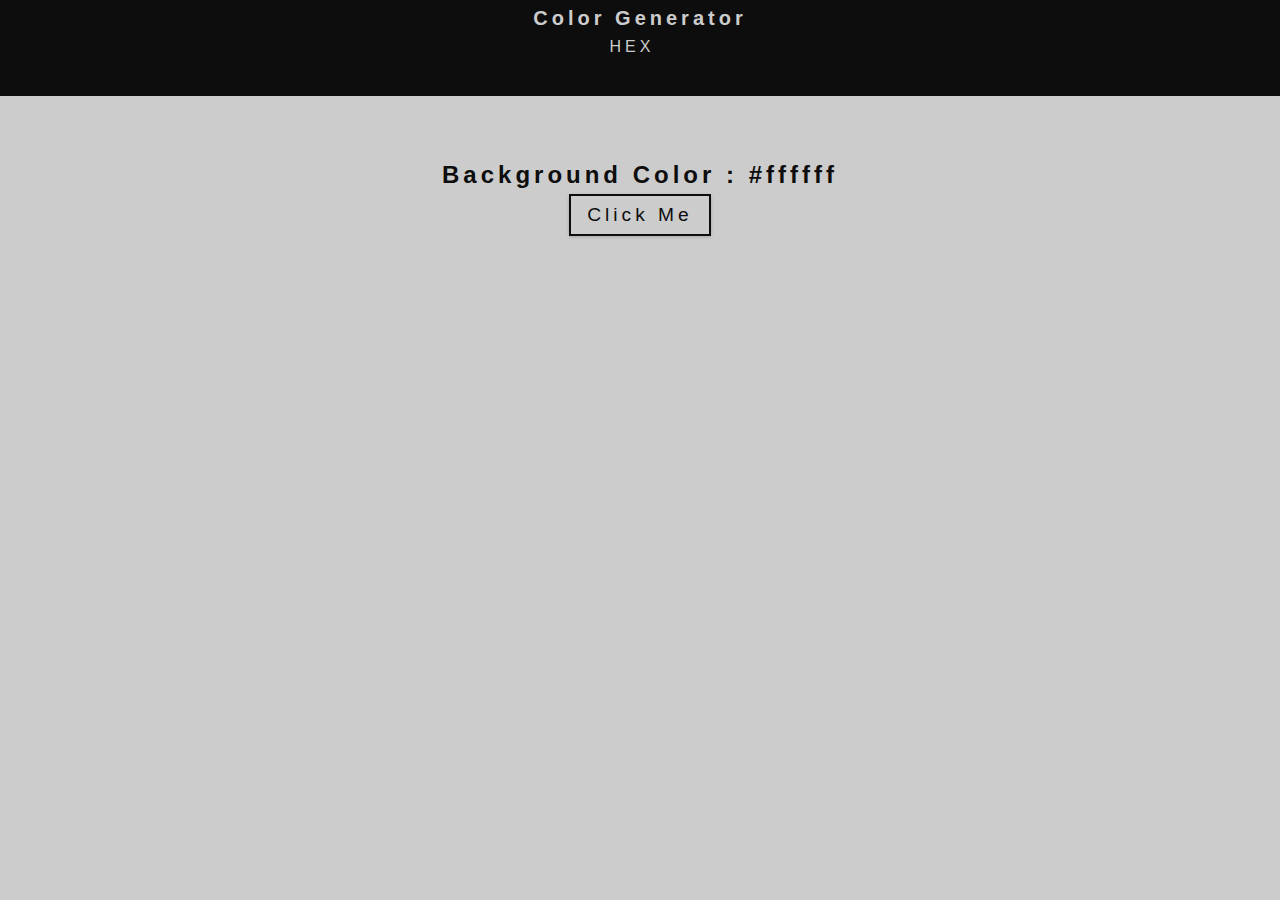
<file: background color flipper/index.html>
<!DOCTYPE html>
<html lang="en">

<head>
    <meta charset="UTF-8">
    <meta name="viewport" content="width=device-width, initial-scale=1.0">
    <title>Background Color Flipper</title>
    <link rel="stylesheet" href="styles.css">
</head>

<body>
    <nav>
        <div class="logo">
            <h4>
                Color Generator
            </h4>
            <ul>
                <li>
                    <a href="#">Hex</a>
                </li>
            </ul>
        </div>
    </nav>

    <div class="container">
        <h2>
            Background Color : <span class="color">#ffffff</span>
        </h2>

        <button id="btn">Click Me</button>
    </div>

<script src="index.js"></script>
</body>

</html>
</file>
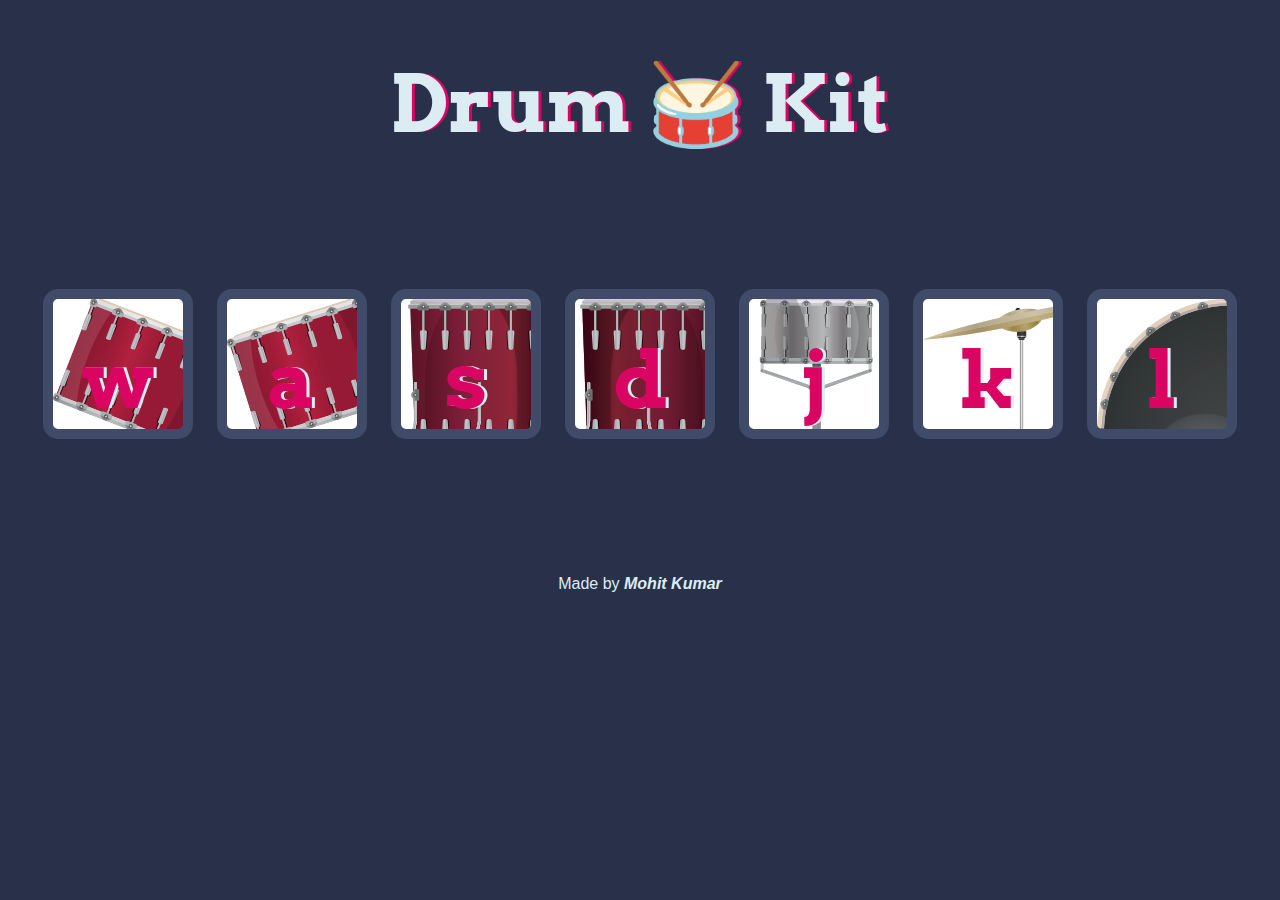
<file: Drum Kit/index.html>
<!DOCTYPE html>
<html lang="en" dir="ltr">

<head>
  <meta charset="utf-8">
  <title>Drum Kit</title>
  <link rel="stylesheet" href="styles.css">
  <link href="https://fonts.googleapis.com/css?family=Arvo" rel="stylesheet">
</head>

<body>

  <h1 id="title">Drum 🥁 Kit</h1>
  <div class="set">
    <button class="w drum">w</button>
    <button class="a drum">a</button>
    <button class="s drum">s</button>
    <button class="d drum">d</button>
    <button class="j drum">j</button>
    <button class="k drum">k</button>
    <button class="l drum">l</button>
  </div>


  <footer>
    Made by <strong><em>Mohit Kumar</em></strong>
  </footer>
  <script src="index.js"></script>
</body>

</html>
</file>
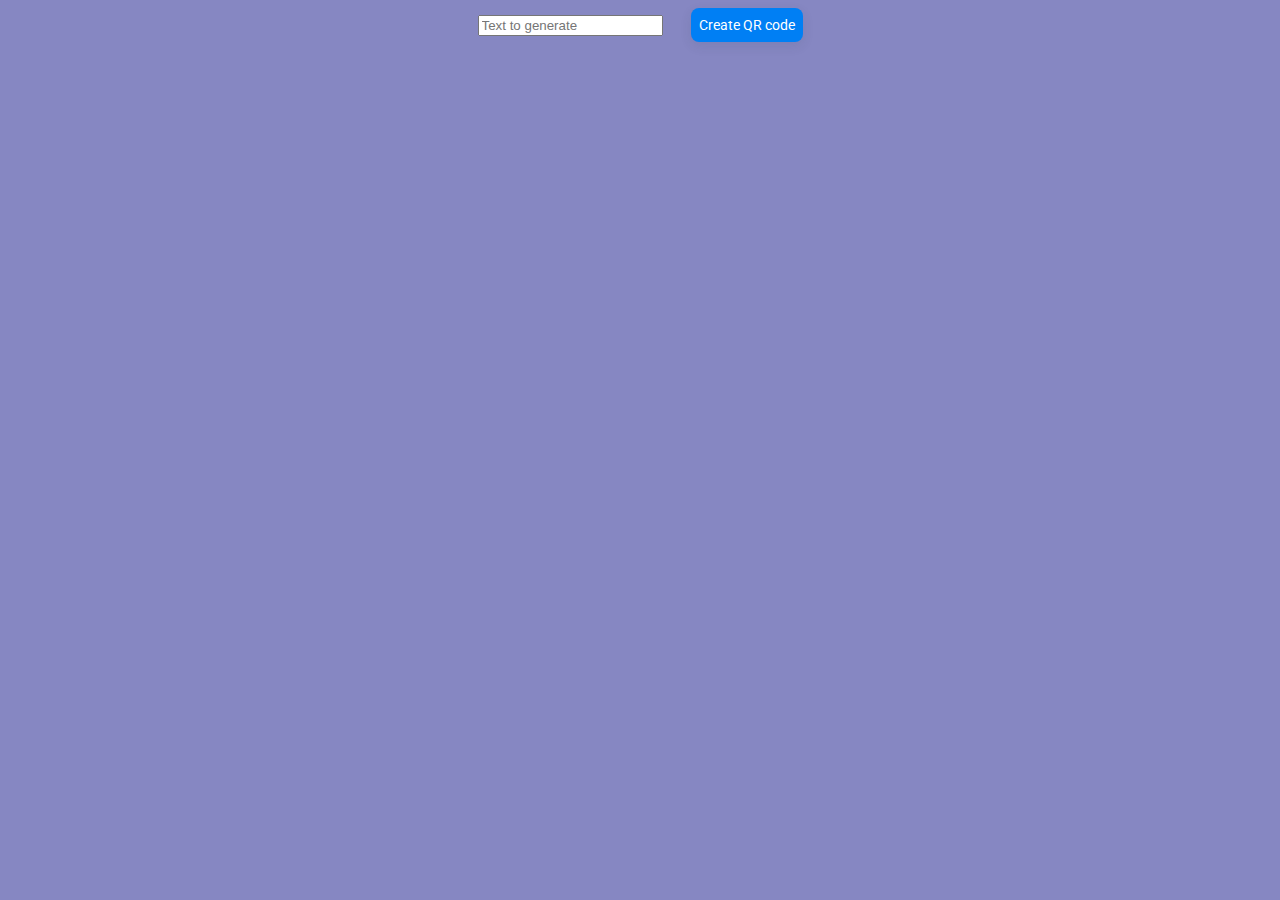
<file: QR Code  Generator/index.html>
<!DOCTYPE html>
<html lang="en">

<head>
    <meta charset="UTF-8">
    <meta name="viewport" content="width=device-width, initial-scale=1.0">
    <title>QR Code Generator</title>
    <link rel="stylesheet" href="styles.css">
    <link href="https://fonts.googleapis.com/css2?family=Roboto&display=swap" rel="stylesheet">
</head>

<body>

    <input type="text" id="qr-value" class="s-input" placeholder="Text to generate">
    <button class="s-button" onclick="generateNewQR()">Create QR code</button>
    <div id="qr-code" class="qr-code"></div>

    <script src="qrcode.js"></script>
    <script src="index.js"></script>
</body>

</html>
</file>
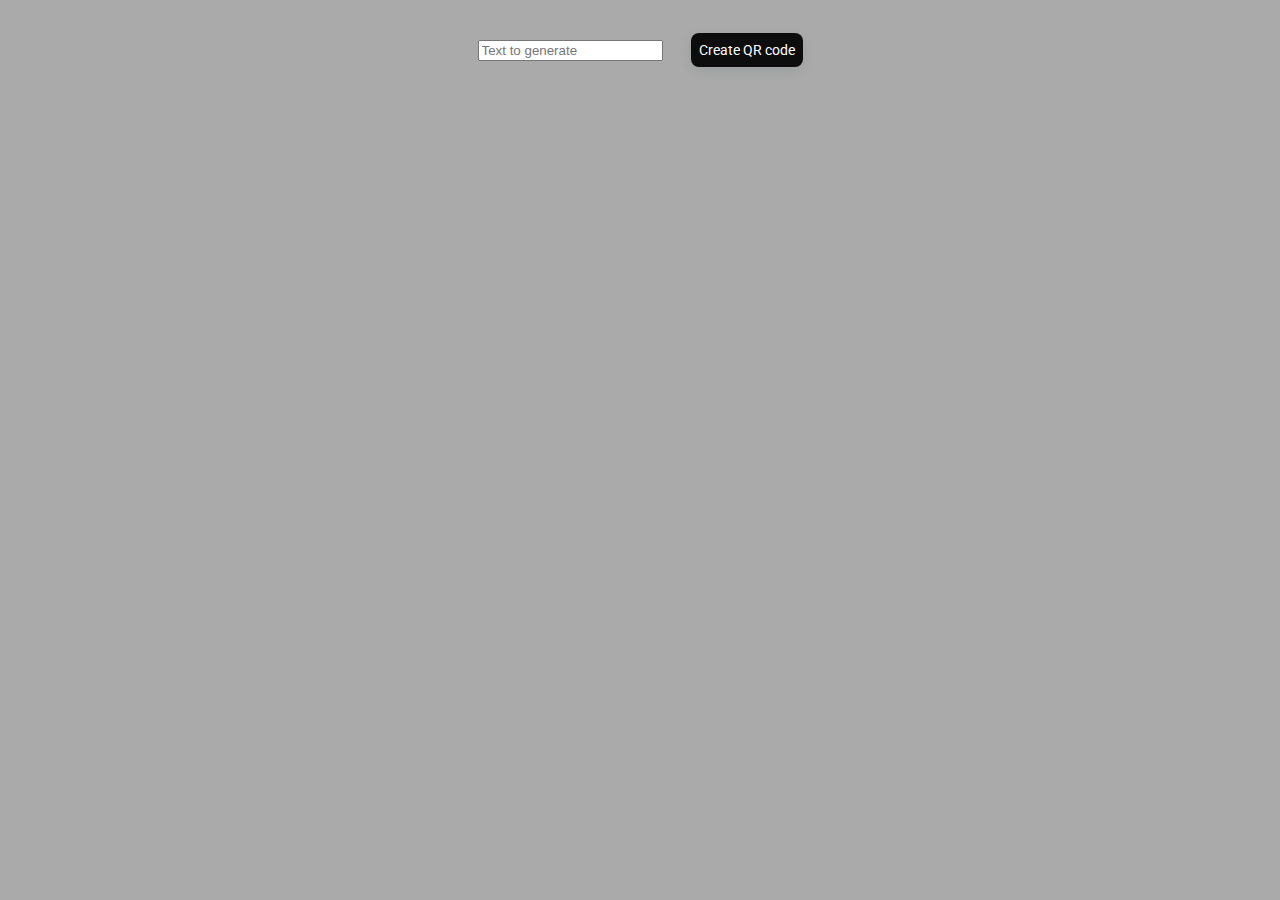
<file: QR Code Generator/index.html>
<!DOCTYPE html>
<html lang="en">

<head>
    <meta charset="UTF-8">
    <meta name="viewport" content="width=device-width, initial-scale=1.0">
    <title>QR Code Generator</title>
    <link rel="stylesheet" href="styles.css">
    <link href="https://fonts.googleapis.com/css2?family=Roboto&display=swap" rel="stylesheet">
</head>

<body>
    
    <div class="container">
    <input type="text" id="qr-value" class="s-input" placeholder="Text to generate">
    <button class="s-button" onclick="generateNewQR()">Create QR code</button>
    </div>
    <div id="qr-code" class="qr-code"></div>

    <script src="qrcode.js"></script>
    <script src="index.js"></script>
</body>

</html>
</file>
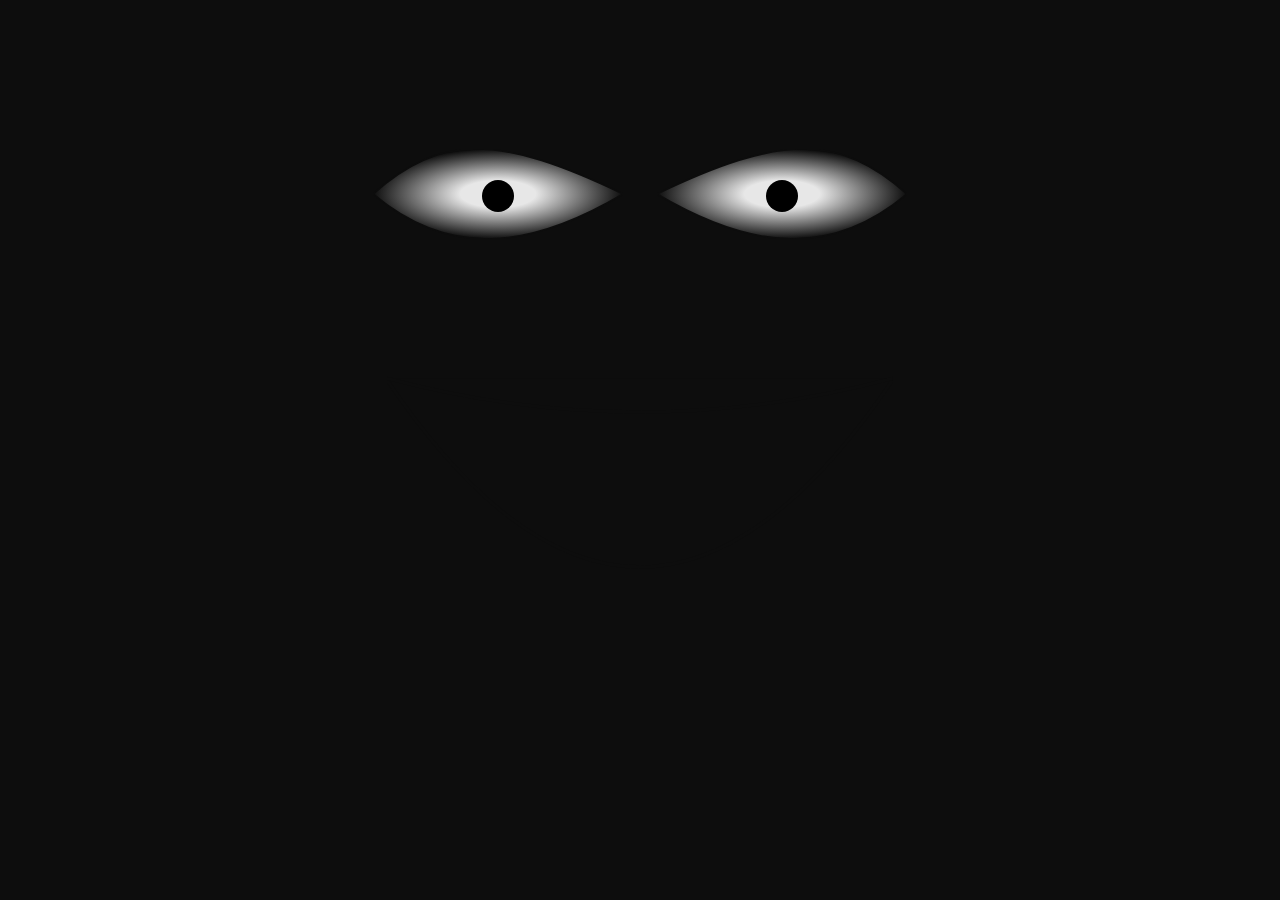
<file: The Watching Eye/index.html>
<!DOCTYPE html>
<html lang="en">

<head>
    <meta charset="UTF-8">
    <meta name="viewport" content="width=device-width, initial-scale=1.0">
    <title>The Eye</title>
    <link rel="stylesheet" href="styles.css">
</head>

<body>
    <div class="container">
        <div class="eye">
            <img src="eye.svg" alt="">
            <div id="eye1" class="eye-inside"></div>
        </div>
        <div class="eye">
            <img class="eye-flipped" src="eye.svg" alt="">
            <div id="eye2" class="eye-inside"></div>
        </div>

    </div>
    <div class="mouth">
        <svg aria-hidden="true" focusable="false" data-prefix="fas" data-icon="adjust" class="svg-inline--fa fa-adjust fa-w-16" role="img" xmlns="http://www.w3.org/2000/svg" viewBox="0 0 150 100">

            <path id="lower"  d=" 
                                      M 0 35 
                                      q75 111 150 0" stroke="#0d0d0d" />
                                      
            <path id="upper" d="M 0 34.5 
                                      q 75 20 150 0" stroke="#0d0d0d"/>
            </svg>
    </div>

    <script src="index.js"></script>
</body>

</html>
</file>
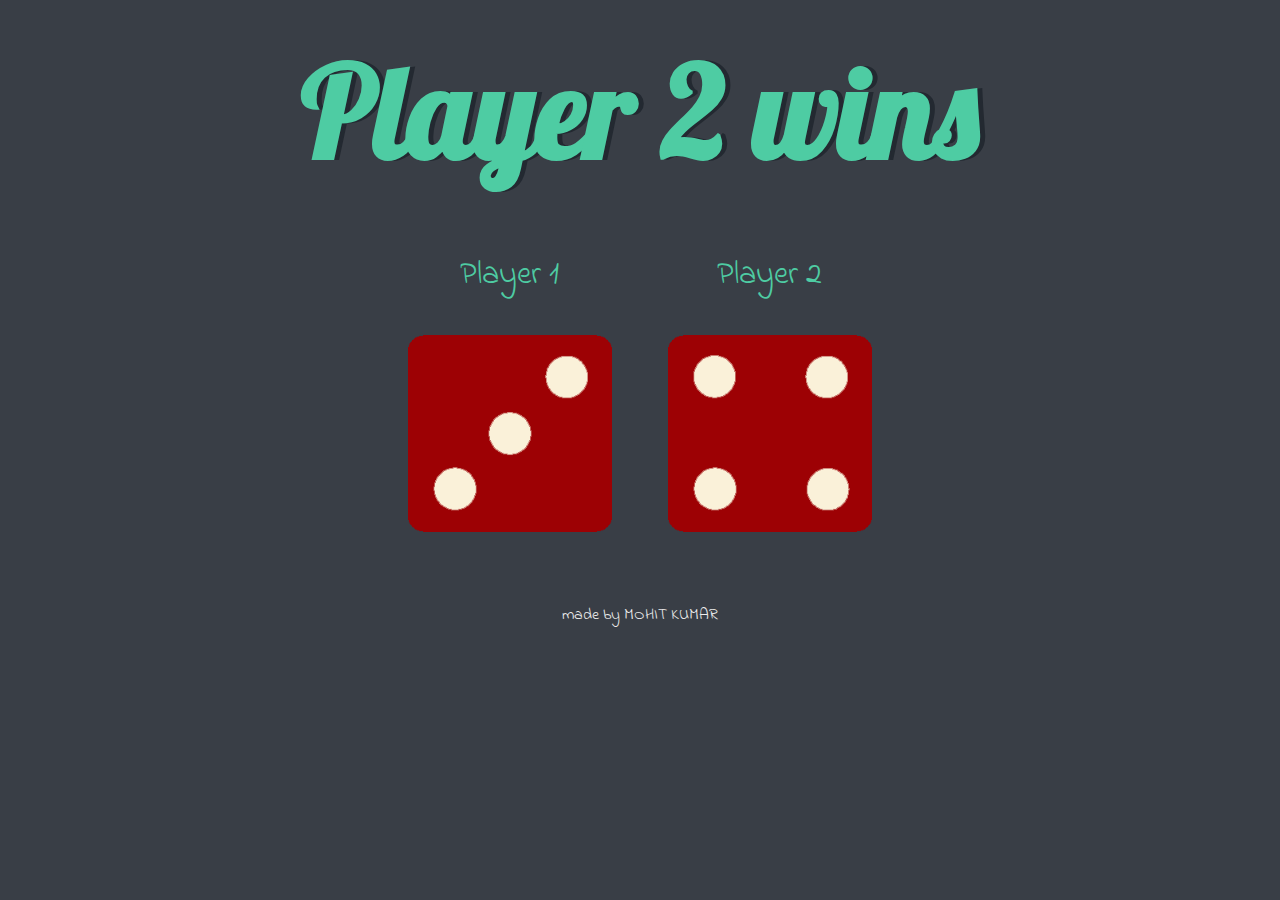
<file: Dicee game/dicee.html>
<!DOCTYPE html>
<html lang="en" dir="ltr">
  <head>
    <meta charset="utf-8">
    <title>Dicee</title>
    <link rel="stylesheet" href="styles.css">
    <link href="https://fonts.googleapis.com/css?family=Indie+Flower|Lobster" rel="stylesheet">

  </head>
  <body>
    <!--
    <nav>
      <div class="logo">
          <h4>
              Dicee Game
          </h4>
          <ul>
            <li><a href="D:/Git Web Development/index.html">Home</a></li>
          </ul>
      </div>
  </nav>
-->

    <div class="container">
      <h1>Refresh Me</h1>

      <div class="dice">
        <p>Player 1</p>
        <img class="img1" src="images/dice6.png">
      </div>

      <div class="dice">
        <p>Player 2</p>
        <img class="img2" src="images/dice6.png">
      </div>

    </div>

<script src="index.js"></script>
  </body>
  <footer>
    made by MOHIT KUMAR
  </footer>


</html>
</file>
<file: background color flipper/styles.css>
* {
    margin: 0;
    padding: 0;
    box-sizing: border-box;
}

body {
    font-family: "Exo", sans-serif;
    background-color: #ccc;
    color: #0d0d0d;
    line-height: 1.5;
    font-size: 1rem;
    transition: background-color 0.3s ease;
}

ul {
    list-style-type: none;
}

a {
    text-decoration: none;
}

h2,h4 {
    letter-spacing: 0.25rem;
    margin-bottom: 0.25rem;
    line-height: 1.25;
}


.container {
    text-align: center;
    padding: 1rem;
    margin-bottom: 3rem;
}

nav {
    background: #0d0d0d;
    color: #ccc;
    margin-bottom: 3rem;
}

nav .logo {
    font-size: 1.25rem;
    margin: 0 auto;
    height: 6rem;
    padding-top: 0.4rem;
    text-align: center;
}

nav a {
    display: flex;
    align-items: center;
    justify-content: center;
    text-transform: uppercase;
    font-size: 1rem;
    color: #ccc;
    letter-spacing: 0.25rem;
    margin-right: 1rem;
}

#btn {
    background: transparent;
    color: #0d0d0d;
    padding: 0.5rem 1rem;
    letter-spacing: 0.25rem;
    display: inline-block;
    border: 2px solid #0d0d0d;
    font-size: 1.2rem;
    box-shadow:  0 1px 3px rgba(0,0,0,0.2); 
}

#btn:hover {
    color: #ccc;
    background: #0d0d0d;
}
</file>
<file: Drum Kit/styles.css>
body {
  text-align: center;
  background-color: #283149;
}

h1 {
  font-size: 5rem;
  color: #DBEDF3;
  font-family: "Arvo", cursive;
  text-shadow: 3px 0 #DA0463;

}

footer {
  color: #DBEDF3;
  font-family: sans-serif;
}

.w {
  background-image: url("images/tom1.png");
}

.a {
  background-image: url("images/tom2.png");
}

.s {
  background-image: url("images/tom3.png");
}

.d {
  background-image: url("images/tom4.png");
}

.j {
background-image: url("images/snare.png");
}

.k {
background-image: url("images/crash.png");
}

.l {
background-image: url("images/kick.png");
}

.set {
  margin: 10% auto;
}

.game-over {
  background-color: red;
  opacity: 0.8;
}

.pressed {
  box-shadow: 0 3px 4px 0 #DBEDF3;
  opacity: 0.5;
}

.red {
  color: red;
}

.drum {
  outline: none;
  border: 10px solid #404B69;
  font-size: 5rem;
  font-family: 'Arvo', cursive;
  line-height: 2;
  font-weight: 900;
  color: #DA0463;
  text-shadow: 3px 0 #DBEDF3;
  border-radius: 15px;
  display: inline-block;
  width: 150px;
  height: 150px;
  text-align: center;
  margin: 10px;
  background-color: white;
}
</file>
<file: QR Code  Generator/styles.css>
body {
  background-color: #8687c2;
    text-align: center;
}

a.s-input {
    font-family: Roboto;
    font-size: 16px;
    line-height: 19px;
    color: #ffffff;
    background-color: transparent;
    border: none;
    border-bottom: 1px solid #007ff4;
    padding: 8px 8px;
}

.s-button {
    background: #007ff4;
    box-shadow: 0px 4px 12px rgba(43,54,65,0.1);
    border-radius: 8px;
    font-family: Roboto;
    font-weight: normal;
    font-size: 14px;
    line-height: 14px;
    color: #ffffff;
    padding: 10px 8px;
    border: none;
    cursor: pointer;
    transition: 250ms ease;
    margin-left: 24px;
}

.s-button:hover {
    background: #2694fa;
    box-shadow: 0px 4px 12px rgba(47,155,255,0.1);
}

.s-button:active {
    transform: scale(0.98);
}

.qr-code {
    opacity: 0;
    display: block;
    margin-left: auto;
    margin-right: auto;
    margin-top: 40px;
    transition: 300ms ease;
    text-align: center;
}

.qr-code-reveal img {
    opacity: 1;
    display: inline;
}
</file>
<file: QR Code Generator/styles.css>
body {
  background-color: #aaaaaa;
    text-align: center;
}

.container {
    padding-top: 2%;
    padding-bottom: 2%;
}
a.s-input {
    font-family: Roboto;
    font-size: 16px;
    line-height: 19px;
    color: #ffffff;
    background-color: transparent;
    border: none;
    border-bottom: 1px solid #007ff4;
    padding: 8px 8px;
}

.s-button {
    background: #0d0d0d;
    box-shadow: 0px 4px 12px rgba(43,54,65,0.1);
    border-radius: 8px;
    font-family: Roboto;
    font-weight: normal;
    font-size: 14px;
    line-height: 14px;
    color: #ffffff;
    padding: 10px 8px;
    border: none;
    cursor: pointer;
    transition: 250ms ease;
    margin-left: 24px;
}

.s-button:hover {
    background: #424040;
    box-shadow: 0px 4px 12px rgba(47,155,255,0.1);
}

.s-button:active {
    transform: scale(0.98);
}

.qr-code {
    opacity: 0;
    display: block;
    margin-left: auto;
    margin-right: auto;
    margin-top: 40px;
    transition: 300ms ease;
    text-align: center;
}

.qr-code-reveal img {
    opacity: 1;
    display: inline;
}
</file>
<file: The Watching Eye/styles.css>
body {
    text-align: center;
    background-color: #0d0d0d;
}
.container {
    padding-top: 10%;
}
.mouth {
    display: inline-block;
    width: 40%;
}
.eye {
    width: 250px;
    position: relative;
    display: inline-block;
    margin: 15px;
    overflow: hidden;
}

.eye-inside {
    width: 32px;
    height: 32px;
    position:absolute;
    background-color: black;
    border-radius: 50%;
    left: 50%;
    top: 50%;
    transform: translate(-50%,-50%);
}

.eye-flipped {
    transform: scaleX(-1);
}
#lower {
    fill: #0d0d0d;
}
#lower:hover {
    fill: #eeeeee;
}
#upper {
    fill:#0d0d0d;
}
</file>
<file: Dicee game/styles.css>
/*
* {
  margin: 0;
  padding: 0;
  box-sizing: border-box;
}
nav {
  background: #0d0d0d;
  color: #ccc;
  margin-bottom: 2rem;
}

nav .logo {
  font-size: 1.25rem;
  margin: 0 auto;
  height: 5rem;
  padding-top: 0.4rem;
}
nav a {
  display: flex;
  align-items: center;
  justify-content: center;
  text-transform: uppercase;
  font-size: 1rem;
  color: #ccc;
  letter-spacing: 0.25rem;
  margin-right: 1rem;
}
h2,h4 {
  letter-spacing: 0.25rem;
  margin-bottom: 0.15rem;
  line-height: 1.25;
}
ul {
  list-style-type: none;
}

a {
  text-decoration: none;
}
*/
.container {
  width: 70%;
  margin: auto;
  text-align: center;
}

.dice {
  text-align: center;
  display: inline-block;

}

body {
  background-color: #393E46;
}

h1 {
  margin: 30px;
  font-family: 'Lobster', cursive;
  text-shadow: 5px 0 #232931;
  font-size: 8rem;
  color: #4ECCA3;
}

p {
  font-size: 2rem;
  color: #4ECCA3;
  font-family: 'Indie Flower', cursive;
}

img {
  width: 80%;
}

footer {
  margin-top: 5%;
  color: #EEEEEE;
  text-align: center;
  font-family: 'Indie Flower', cursive;

}
</file>
